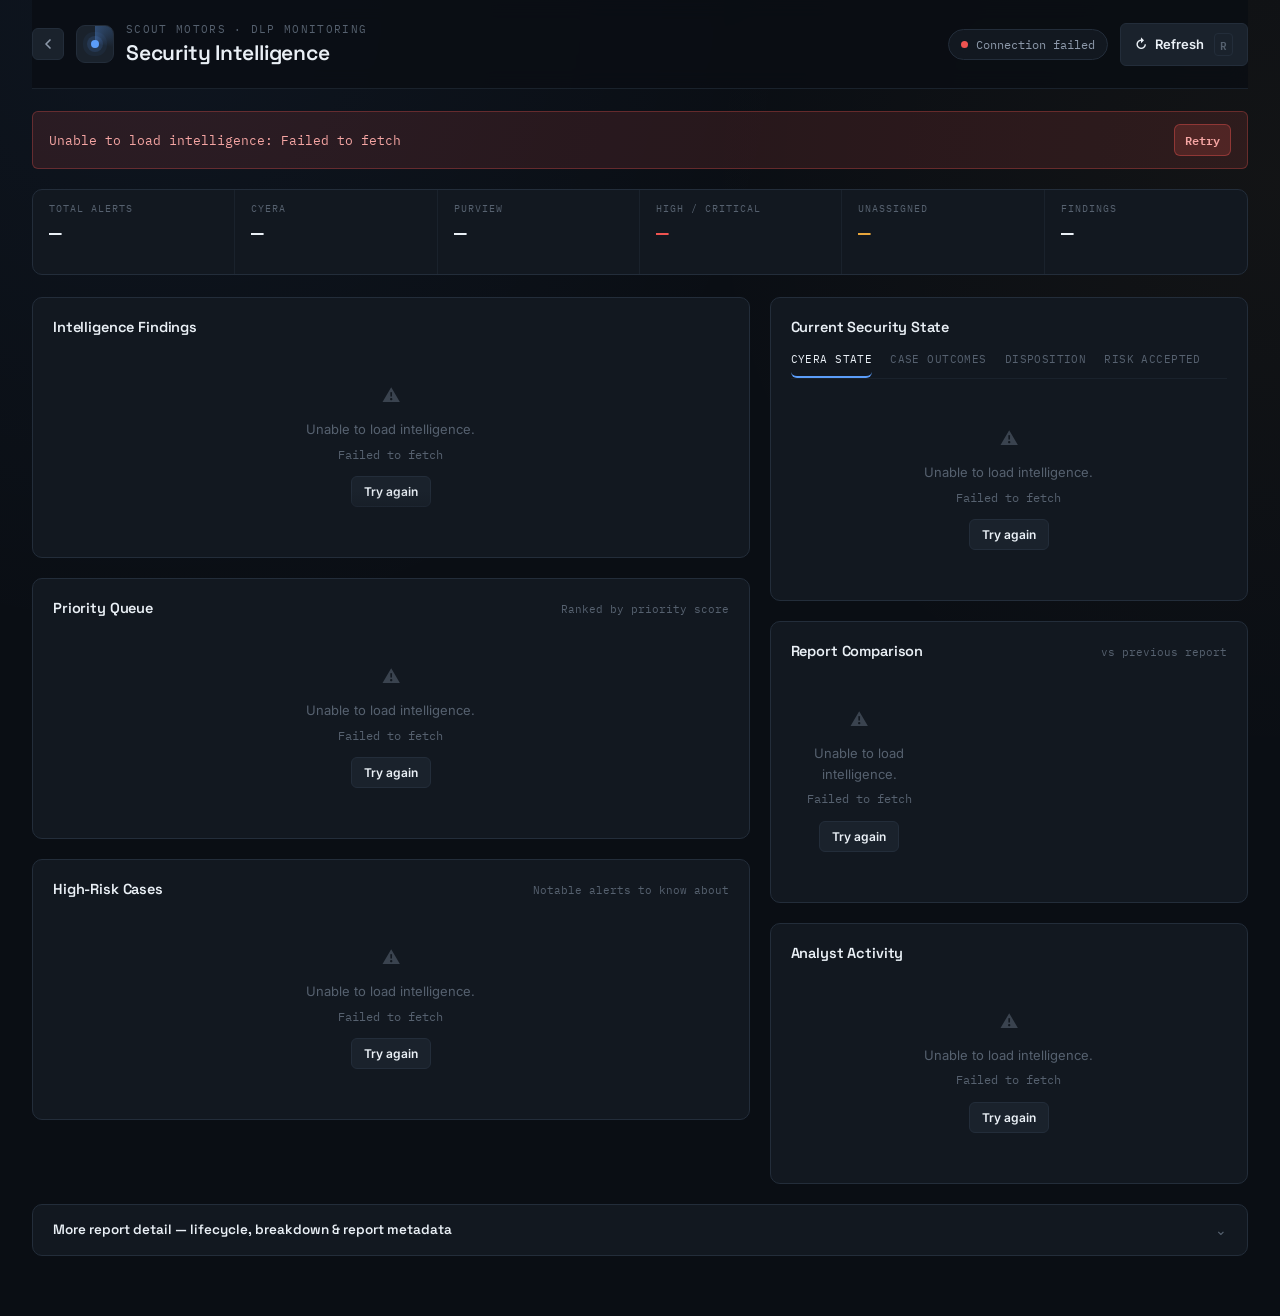
<file: intelligence.html>
<!DOCTYPE html>
<html lang="en">

<head>
    <meta charset="UTF-8">
    <meta name="viewport" content="width=device-width, initial-scale=1.0">
    <title>Security Intelligence</title>

    <link rel="preconnect" href="https://fonts.googleapis.com">
    <link rel="preconnect" href="https://fonts.gstatic.com" crossorigin>
    <link
        href="https://fonts.googleapis.com/css2?family=Space+Grotesk:wght@500;600;700&family=Inter:wght@400;500;600;700&family=IBM+Plex+Mono:wght@400;500;600&display=swap"
        rel="stylesheet">

    <style>
        /* ============================================
       TOKENS
    ============================================ */

        :root {
            --bg: #0a0e14;
            --bg-panel: #121820;
            --bg-raised: #1a222c;
            --bg-raised-hover: #212b37;
            --border: #232d3a;
            --border-soft: #1a222c;
            --border-strong: #2e3a49;

            --text-primary: #eaf0f6;
            --text-secondary: #8d99aa;
            --text-tertiary: #56616f;

            --amber: #e8a63c;
            --amber-dim: rgba(232, 166, 60, .13);
            --red: #ef5350;
            --red-dim: rgba(239, 83, 80, .13);
            --green: #3fb968;
            --green-dim: rgba(63, 185, 104, .13);
            --blue: #5b9df9;
            --blue-dim: rgba(91, 157, 249, .13);
            --grey: #8d99aa;
            --grey-dim: rgba(141, 153, 170, .13);

            --font-display: "Space Grotesk", sans-serif;
            --font-body: "Inter", sans-serif;
            --font-mono: "IBM Plex Mono", monospace;

            --radius: 10px;
            --radius-sm: 6px;

            --ease: cubic-bezier(.4, 0, .2, 1);
        }

        * {
            box-sizing: border-box;
            margin: 0;
            padding: 0;
        }

        html {
            scroll-behavior: smooth;
        }

        body {
            font-family: var(--font-body);
            background: var(--bg);
            background-image:
                radial-gradient(circle at 12% 0%, rgba(91, 157, 249, .05), transparent 45%),
                radial-gradient(circle at 100% 20%, rgba(232, 166, 60, .04), transparent 40%);
            background-attachment: fixed;
            color: var(--text-primary);
            -webkit-font-smoothing: antialiased;
        }

        ::selection {
            background: var(--blue-dim);
            color: var(--text-primary);
        }

        button:focus-visible,
        [tabindex]:focus-visible,
        a:focus-visible {
            outline: 2px solid var(--blue);
            outline-offset: 2px;
            border-radius: 3px;
        }

        /* thin, quiet scrollbars that fit the panel language */
        ::-webkit-scrollbar {
            width: 8px;
            height: 8px;
        }

        ::-webkit-scrollbar-track {
            background: transparent;
        }

        ::-webkit-scrollbar-thumb {
            background: var(--border-strong);
            border-radius: 999px;
        }

        ::-webkit-scrollbar-thumb:hover {
            background: #3a4a5c;
        }

        .page {
            max-width: 1440px;
            margin: 0 auto;
            padding: 0 32px 60px;
        }

        /* ============================================
       TOPBAR (sticky, glassy — the surface you always see)
    ============================================ */

        .topbar {
            position: sticky;
            top: 0;
            z-index: 40;
            display: flex;
            justify-content: space-between;
            align-items: center;
            gap: 20px;
            padding: 22px 0;
            margin-bottom: 22px;
            background: rgba(10, 14, 20, .82);
            backdrop-filter: blur(10px);
            -webkit-backdrop-filter: blur(10px);
            border-bottom: 1px solid var(--border-soft);
        }

        .brand {
            display: flex;
            align-items: center;
            gap: 14px;
        }

        .brand-mark {
            position: relative;
            width: 38px;
            height: 38px;
            border-radius: 9px;
            background: var(--bg-raised);
            border: 1px solid var(--border);
            display: flex;
            align-items: center;
            justify-content: center;
            flex-shrink: 0;
            overflow: hidden;
        }

        /* quiet radar sweep — reinforces "monitoring", not decoration */
        .brand-mark::after {
            content: "";
            position: absolute;
            inset: 0;
            background: conic-gradient(from 0deg, rgba(91, 157, 249, .35), transparent 28%);
            animation: sweep 4s linear infinite;
        }

        .brand-mark::before {
            content: "";
            width: 8px;
            height: 8px;
            border-radius: 50%;
            background: var(--blue);
            box-shadow: 0 0 0 4px var(--blue-dim), 0 0 0 8px rgba(91, 157, 249, .06);
            z-index: 1;
        }

        @keyframes sweep {
            to {
                transform: rotate(360deg);
            }
        }

        .brand-text .eyebrow {
            font-family: var(--font-mono);
            font-size: 11px;
            letter-spacing: .12em;
            color: var(--text-tertiary);
            text-transform: uppercase;
            margin-bottom: 3px;
        }

        .brand-text h1 {
            font-family: var(--font-display);
            font-size: 21px;
            font-weight: 600;
            letter-spacing: -.01em;
        }

        .topbar-actions {
            display: flex;
            align-items: center;
            gap: 12px;
        }

        .live-pill {
            display: flex;
            align-items: center;
            gap: 8px;
            font-family: var(--font-mono);
            font-size: 12px;
            color: var(--text-secondary);
            padding: 7px 12px;
            border: 1px solid var(--border);
            border-radius: 999px;
            background: var(--bg-panel);
            transition: border-color .2s var(--ease);
        }

        .live-dot {
            width: 7px;
            height: 7px;
            border-radius: 50%;
            background: var(--green);
            animation: pulse-dot 2s ease-in-out infinite;
        }

        .live-dot.is-loading {
            background: var(--blue);
        }

        .live-dot.is-error {
            background: var(--red);
            animation: none;
        }

        @keyframes pulse-dot {

            0%,
            100% {
                opacity: 1;
                box-shadow: 0 0 0 0 rgba(63, 185, 104, .45);
            }

            50% {
                opacity: .6;
                box-shadow: 0 0 0 5px rgba(63, 185, 104, 0);
            }
        }

        button {
            font-family: var(--font-body);
            border: none;
            cursor: pointer;
            border-radius: var(--radius-sm);
        }

        .btn-refresh {
            display: flex;
            align-items: center;
            gap: 8px;
            background: var(--bg-raised);
            border: 1px solid var(--border);
            color: var(--text-primary);
            padding: 9px 14px;
            font-size: 13px;
            font-weight: 600;
            transition: background .15s var(--ease), border-color .15s var(--ease), transform .15s var(--ease);
        }

        .btn-refresh:hover {
            background: var(--bg-raised-hover);
            border-color: var(--border-strong);
        }

        .btn-refresh:active {
            transform: scale(.97);
        }

        .btn-refresh .icon {
            display: inline-block;
            transition: transform .5s ease;
            line-height: 1;
        }

        .btn-refresh.is-loading .icon {
            animation: spin .8s linear infinite;
        }

        @keyframes spin {
            to {
                transform: rotate(360deg);
            }
        }

        .kbd-hint {
            font-family: var(--font-mono);
            font-size: 10.5px;
            color: var(--text-tertiary);
            border: 1px solid var(--border);
            border-radius: 4px;
            padding: 1px 5px;
            margin-left: 2px;
        }

        /* ============================================
       STATUS / ERROR BANNER
    ============================================ */

        .status-banner {
            display: none;
            justify-content: space-between;
            align-items: center;
            gap: 14px;
            margin-bottom: 20px;
            padding: 12px 16px;
            border-radius: var(--radius-sm);
            font-size: 13px;
            font-family: var(--font-mono);
            animation: fade-in-down .25s var(--ease);
        }

        .status-banner.loading {
            display: flex;
            background: var(--blue-dim);
            color: #a9c9fb;
            border: 1px solid rgba(91, 157, 249, .25);
        }

        .status-banner.error {
            display: flex;
            background: var(--red-dim);
            color: #f5a5a3;
            border: 1px solid rgba(239, 83, 80, .3);
        }

        .status-banner-text {
            display: flex;
            align-items: center;
            gap: 10px;
        }

        .status-retry {
            background: rgba(239, 83, 80, .18);
            border: 1px solid rgba(239, 83, 80, .4);
            color: #f5a5a3;
            font-family: var(--font-mono);
            font-size: 12px;
            font-weight: 600;
            padding: 5px 10px;
            white-space: nowrap;
            transition: background .15s var(--ease);
        }

        .status-retry:hover {
            background: rgba(239, 83, 80, .3);
        }

        @keyframes fade-in-down {
            from {
                opacity: 0;
                transform: translateY(-6px);
            }

            to {
                opacity: 1;
                transform: translateY(0);
            }
        }

        /* ============================================
       READOUT STRIP
    ============================================ */

        .readout-strip {
            display: grid;
            grid-template-columns: repeat(6, 1fr);
            background: var(--bg-panel);
            border: 1px solid var(--border);
            border-radius: var(--radius);
            margin-bottom: 22px;
            overflow: hidden;
        }

        .readout-cell {
            position: relative;
            padding: 12px 16px;
            border-right: 1px solid var(--border-soft);
            transition: background .15s var(--ease);
        }

        .readout-cell:hover {
            background: rgba(255, 255, 255, .015);
        }

        .readout-cell:last-child {
            border-right: none;
        }

        .readout-label {
            font-family: var(--font-mono);
            font-size: 10px;
            letter-spacing: .1em;
            text-transform: uppercase;
            color: var(--text-tertiary);
            margin-bottom: 6px;
        }

        .readout-value {
            font-family: var(--font-mono);
            font-size: 21px;
            font-weight: 600;
            line-height: 1;
            color: var(--text-primary);
            font-variant-numeric: tabular-nums;
            transition: color .2s var(--ease);
        }

        .readout-value.accent-red {
            color: var(--red);
        }

        .readout-value.accent-amber {
            color: var(--amber);
        }

        .readout-value.is-alert {
            animation: value-alert 2.4s ease-in-out infinite;
        }

        @keyframes value-alert {

            0%,
            100% {
                text-shadow: 0 0 0 rgba(239, 83, 80, 0);
            }

            50% {
                text-shadow: 0 0 14px rgba(239, 83, 80, .45);
            }
        }

        .readout-delta {
            margin-top: 6px;
            font-family: var(--font-mono);
            font-size: 11px;
            display: flex;
            align-items: center;
            gap: 4px;
            min-height: 14px;
        }

        .readout-delta.up {
            color: var(--red);
        }

        .readout-delta.down {
            color: var(--green);
        }

        .readout-delta.flat {
            color: var(--text-tertiary);
        }

        /* ============================================
       MAIN GRID
    ============================================ */

        .main-grid {
            display: grid;
            grid-template-columns: minmax(0, 1.5fr) minmax(320px, 1fr);
            gap: 20px;
            align-items: start;
        }

        .col {
            display: flex;
            flex-direction: column;
            gap: 20px;
        }

        .panel {
            background: var(--bg-panel);
            border: 1px solid var(--border);
            border-radius: var(--radius);
            padding: 20px;
            transition: border-color .2s var(--ease);
        }

        .panel-head {
            display: flex;
            justify-content: space-between;
            align-items: baseline;
            margin-bottom: 16px;
        }

        .panel-title {
            font-family: var(--font-display);
            font-size: 14.5px;
            font-weight: 600;
            letter-spacing: -.01em;
        }

        .panel-meta {
            font-family: var(--font-mono);
            font-size: 11px;
            color: var(--text-tertiary);
        }

        /* ============================================
       ROW ENTRANCE ANIMATION
    ============================================ */

        .row-anim {
            animation: rise-in .35s var(--ease) both;
        }

        @keyframes rise-in {
            from {
                opacity: 0;
                transform: translateY(6px);
            }

            to {
                opacity: 1;
                transform: translateY(0);
            }
        }

        @media (prefers-reduced-motion: reduce) {
            .row-anim {
                animation: none;
            }
        }

        /* ============================================
       FINDINGS
    ============================================ */

        .finding-row {
            display: grid;
            grid-template-columns: 3px 1fr;
            gap: 14px;
            padding: 13px 0;
            border-bottom: 1px solid var(--border-soft);
        }

        .finding-row:last-child {
            border-bottom: none;
            padding-bottom: 0;
        }

        .finding-row:first-child {
            padding-top: 0;
        }

        .finding-bar {
            border-radius: 3px;
        }

        .finding-bar.priority-high {
            background: var(--red);
        }

        .finding-bar.priority-medium {
            background: var(--amber);
        }

        .finding-bar.priority-low {
            background: var(--green);
        }

        .finding-top {
            display: flex;
            justify-content: space-between;
            align-items: center;
            gap: 10px;
            margin-bottom: 5px;
        }

        .finding-type {
            font-family: var(--font-mono);
            font-size: 11px;
            letter-spacing: .06em;
            text-transform: uppercase;
            color: var(--text-secondary);
        }

        .badge {
            font-family: var(--font-mono);
            font-size: 10.5px;
            letter-spacing: .04em;
            text-transform: uppercase;
            font-weight: 600;
            padding: 3px 8px;
            border-radius: 4px;
            white-space: nowrap;
        }

        .badge.priority-high {
            background: var(--red-dim);
            color: var(--red);
        }

        .badge.priority-medium {
            background: var(--amber-dim);
            color: var(--amber);
        }

        .badge.priority-low {
            background: var(--green-dim);
            color: var(--green);
        }

        .finding-message {
            font-size: 13.5px;
            line-height: 1.5;
            color: var(--text-primary);
        }

        /* ============================================
       FINDINGS PROGRESSIVE DISCLOSURE
       (default view shows a handful; rest are one click away
        — same insights[] data, just not all dumped at once)
    ============================================ */

        .findings-wrap {
            position: relative;
        }

        .findings-wrap:not(.expanded) #insights-container {
            max-height: 268px;
            overflow: hidden;
        }

        .findings-wrap:not(.expanded)::after {
            content: "";
            position: absolute;
            left: 0;
            right: 0;
            bottom: 0;
            height: 46px;
            background: linear-gradient(to bottom, transparent, var(--bg-panel));
            pointer-events: none;
        }

        .findings-toggle {
            display: none;
            width: 100%;
            margin-top: 12px;
            background: var(--bg-raised);
            border: 1px solid var(--border);
            color: var(--text-secondary);
            font-family: var(--font-mono);
            font-size: 11.5px;
            letter-spacing: .04em;
            padding: 8px;
            transition: border-color .15s var(--ease), color .15s var(--ease);
        }

        .findings-toggle:hover {
            color: var(--text-primary);
            border-color: var(--border-strong);
        }

        /* ============================================
       PRIORITY QUEUE (signature element)
    ============================================ */

        .queue-row {
            display: grid;
            grid-template-columns: 26px 1fr 108px;
            gap: 14px;
            align-items: center;
            padding: 12px 10px;
            border-radius: var(--radius-sm);
            border: 1px solid transparent;
            transition: background .12s var(--ease), border-color .12s var(--ease);
        }

        .queue-row+.queue-row {
            margin-top: 2px;
        }

        .queue-row:hover {
            background: var(--bg-raised);
            border-color: var(--border);
        }

        .queue-rank {
            font-family: var(--font-mono);
            font-size: 12px;
            color: var(--text-tertiary);
            text-align: right;
        }

        .queue-main {
            min-width: 0;
        }

        .queue-name-row {
            display: flex;
            align-items: center;
            gap: 8px;
            margin-bottom: 5px;
        }

        .sev-dot {
            width: 7px;
            height: 7px;
            border-radius: 50%;
            flex-shrink: 0;
        }

        .sev-dot.sev-critical,
        .sev-dot.sev-high {
            background: var(--red);
            box-shadow: 0 0 0 3px var(--red-dim);
        }

        .sev-dot.sev-medium {
            background: var(--amber);
            box-shadow: 0 0 0 3px var(--amber-dim);
        }

        .sev-dot.sev-low {
            background: var(--green);
            box-shadow: 0 0 0 3px var(--green-dim);
        }

        .sev-dot.sev-unknown {
            background: var(--text-tertiary);
        }

        .queue-name {
            font-size: 13.5px;
            font-weight: 500;
            color: var(--text-primary);
            white-space: nowrap;
            overflow: hidden;
            text-overflow: ellipsis;
        }

        .queue-chips {
            display: flex;
            flex-wrap: wrap;
            gap: 6px;
        }

        .chip {
            font-family: var(--font-mono);
            font-size: 10.5px;
            color: var(--text-secondary);
            background: var(--bg-raised);
            border: 1px solid var(--border);
            padding: 2px 7px;
            border-radius: 4px;
            white-space: nowrap;
            transition: border-color .15s var(--ease), color .15s var(--ease);
        }

        .chip:hover {
            border-color: var(--border-strong);
            color: var(--text-primary);
        }

        .chip.chip-status {
            color: var(--text-primary);
            border-color: var(--border-strong);
        }

        .queue-score {
            display: flex;
            flex-direction: column;
            align-items: flex-end;
            gap: 5px;
        }

        .queue-score-value {
            font-family: var(--font-mono);
            font-size: 12px;
            font-weight: 600;
            font-variant-numeric: tabular-nums;
        }

        .score-gauge {
            width: 84px;
            height: 4px;
            border-radius: 3px;
            background: var(--border);
            overflow: hidden;
        }

        .score-gauge-fill {
            height: 100%;
            border-radius: 3px;
            width: 0;
            transition: width .6s var(--ease);
        }

        .score-gauge-fill.priority-high {
            background: var(--red);
        }

        .score-gauge-fill.priority-medium {
            background: var(--amber);
        }

        .score-gauge-fill.priority-low {
            background: var(--green);
        }

        /* ============================================
       COMPARISON
    ============================================ */

        .compare-grid {
            display: grid;
            grid-template-columns: repeat(3, 1fr);
            gap: 12px;
        }

        .compare-card {
            background: var(--bg-raised);
            border: 1px solid var(--border);
            border-radius: var(--radius-sm);
            padding: 14px;
            transition: border-color .15s var(--ease), transform .15s var(--ease);
        }

        .compare-card:hover {
            border-color: var(--border-strong);
            transform: translateY(-1px);
        }

        .compare-label {
            font-family: var(--font-mono);
            font-size: 10.5px;
            letter-spacing: .06em;
            text-transform: uppercase;
            color: var(--text-tertiary);
            margin-bottom: 10px;
        }

        .compare-values {
            display: flex;
            align-items: baseline;
            gap: 7px;
            margin-bottom: 8px;
        }

        .compare-current {
            font-family: var(--font-mono);
            font-size: 22px;
            font-weight: 600;
            font-variant-numeric: tabular-nums;
        }

        .compare-previous {
            font-family: var(--font-mono);
            font-size: 12px;
            color: var(--text-tertiary);
        }

        .compare-delta {
            font-family: var(--font-mono);
            font-size: 12px;
            display: flex;
            align-items: center;
            gap: 4px;
        }

        .compare-delta.up {
            color: var(--red);
        }

        .compare-delta.down {
            color: var(--green);
        }

        .compare-delta.flat {
            color: var(--text-tertiary);
        }

        /* ============================================
       LIFECYCLE
    ============================================ */

        .lifecycle-bar {
            display: flex;
            height: 10px;
            width: 100%;
            border-radius: 999px;
            overflow: hidden;
            background: var(--border);
            margin-bottom: 14px;
        }

        .lifecycle-new {
            height: 100%;
            background: var(--blue);
            width: 0;
            transition: width .6s var(--ease);
        }

        .lifecycle-carried {
            height: 100%;
            background: var(--text-tertiary);
            width: 0;
            transition: width .6s var(--ease) .1s;
        }

        .lifecycle-legend {
            display: flex;
            flex-direction: column;
            gap: 8px;
            font-size: 12.5px;
        }

        .lifecycle-legend-row {
            display: flex;
            align-items: center;
            justify-content: space-between;
        }

        .lifecycle-legend-key {
            display: flex;
            align-items: center;
            gap: 8px;
            color: var(--text-secondary);
        }

        .legend-swatch {
            width: 8px;
            height: 8px;
            border-radius: 2px;
        }

        .legend-swatch.new {
            background: var(--blue);
        }

        .legend-swatch.carried {
            background: var(--text-tertiary);
        }

        .lifecycle-legend-value {
            font-family: var(--font-mono);
            color: var(--text-primary);
            font-variant-numeric: tabular-nums;
        }

        /* ============================================
   SECURITY INTELLIGENCE EXTENSIONS
============================================ */

        .intel-summary-grid {
            display: grid;
            grid-template-columns: repeat(2, 1fr);
            gap: 8px;
            margin-bottom: 18px;
        }

        .intel-stat {
            background: var(--bg-raised);
            border: 1px solid var(--border);
            border-radius: var(--radius-sm);
            padding: 11px 12px;
        }

        .intel-stat span {
            display: block;
            font-family: var(--font-mono);
            font-size: 9.5px;
            letter-spacing: .06em;
            text-transform: uppercase;
            color: var(--text-tertiary);
            margin-bottom: 6px;
        }

        .intel-stat strong {
            display: block;
            font-family: var(--font-mono);
            font-size: 20px;
            font-weight: 600;
            font-variant-numeric: tabular-nums;
        }

        .intel-stat small {
            display: block;
            margin-top: 5px;
            font-family: var(--font-mono);
            font-size: 10.5px;
            color: var(--text-secondary);
        }

        .intel-stat .accent-amber {
            color: var(--amber);
        }

        .intel-stat .accent-blue {
            color: var(--blue);
        }

        .intel-subsection {
            margin-top: 18px;
            padding-top: 18px;
            border-top: 1px solid var(--border-soft);
        }

        .intel-subsection:first-child {
            margin-top: 0;
            padding-top: 0;
            border-top: none;
        }

        .intel-subsection-title {
            font-family: var(--font-mono);
            font-size: 10.5px;
            letter-spacing: .08em;
            text-transform: uppercase;
            color: var(--text-tertiary);
            margin-bottom: 12px;
        }

        .intel-bars {
            display: flex;
            flex-direction: column;
            gap: 8px;
        }

        .intel-bar-row {
            display: grid;
            grid-template-columns: 82px 1fr 34px;
            align-items: center;
            gap: 9px;
        }

        .intel-bar-label {
            font-size: 12px;
            color: var(--text-secondary);
            white-space: nowrap;
            overflow: hidden;
            text-overflow: ellipsis;
        }

        .intel-bar-track {
            height: 6px;
            border-radius: 3px;
            background: var(--bg-raised);
            overflow: hidden;
        }

        .intel-bar-fill {
            height: 100%;
            width: 0;
            border-radius: 3px;
            transition: width .6s var(--ease);
        }

        .intel-bar-fill.tone-red {
            background: var(--red);
        }

        .intel-bar-fill.tone-amber {
            background: var(--amber);
        }

        .intel-bar-fill.tone-green {
            background: var(--green);
        }

        .intel-bar-fill.tone-blue {
            background: var(--blue);
        }

        .intel-bar-value {
            font-family: var(--font-mono);
            font-size: 11.5px;
            color: var(--text-primary);
            text-align: right;
            font-variant-numeric: tabular-nums;
        }

        .case-severity-table {
            border: 1px solid var(--border);
            border-radius: var(--radius-sm);
            overflow: hidden;
        }

        .case-severity-header,
        .case-severity-row {
            display: grid;
            grid-template-columns: 1fr 70px 90px;
            align-items: center;
            gap: 10px;
            padding: 9px 10px;
        }

        .case-severity-header {
            background: var(--bg-raised);
            border-bottom: 1px solid var(--border);
            font-family: var(--font-mono);
            font-size: 9.5px;
            color: var(--text-tertiary);
            text-transform: uppercase;
            letter-spacing: .05em;
        }

        .case-severity-row {
            border-bottom: 1px solid var(--border-soft);
        }

        .case-severity-row:last-child {
            border-bottom: none;
        }

        .case-severity-name {
            display: flex;
            align-items: center;
            gap: 8px;
            font-size: 12px;
            color: var(--text-secondary);
        }

        .case-severity-value {
            font-family: var(--font-mono);
            font-size: 11.5px;
            text-align: right;
            color: var(--text-primary);
            font-variant-numeric: tabular-nums;
        }

        .intel-footnote {
            display: flex;
            justify-content: space-between;
            align-items: center;
            margin-top: 14px;
            padding-top: 12px;
            border-top: 1px solid var(--border-soft);
            font-size: 12px;
            color: var(--text-secondary);
        }

        .intel-footnote strong {
            font-family: var(--font-mono);
            color: var(--text-primary);
        }

        .risk-hero {
            display: grid;
            grid-template-columns: 1.4fr 1fr;
            gap: 8px;
        }

        .risk-total,
        .risk-high {
            background: var(--bg-raised);
            border: 1px solid var(--border);
            border-radius: var(--radius-sm);
            padding: 14px;
        }

        .risk-total span,
        .risk-high span {
            display: block;
            font-family: var(--font-mono);
            font-size: 9.5px;
            letter-spacing: .06em;
            text-transform: uppercase;
            color: var(--text-tertiary);
            margin-bottom: 7px;
        }

        .risk-total strong {
            font-family: var(--font-mono);
            font-size: 28px;
            font-weight: 600;
            font-variant-numeric: tabular-nums;
        }

        .risk-high strong {
            font-family: var(--font-mono);
            font-size: 22px;
            font-weight: 600;
            color: var(--red);
            font-variant-numeric: tabular-nums;
        }

        .risk-high small {
            display: block;
            margin-top: 4px;
            font-family: var(--font-mono);
            font-size: 10.5px;
            color: var(--text-secondary);
        }

        .aging-metrics {
            display: grid;
            grid-template-columns: repeat(2, 1fr);
            gap: 7px;
        }

        .aging-metrics>div {
            padding: 9px 10px;
            background: var(--bg-raised);
            border: 1px solid var(--border);
            border-radius: var(--radius-sm);
        }

        .aging-metrics span {
            display: block;
            font-size: 10px;
            color: var(--text-tertiary);
            margin-bottom: 4px;
        }

        .aging-metrics strong {
            font-family: var(--font-mono);
            font-size: 14px;
            font-weight: 600;
            font-variant-numeric: tabular-nums;
        }

        .aging-buckets {
            display: grid;
            grid-template-columns: repeat(4, 1fr);
            gap: 5px;
            margin-top: 8px;
        }

        .aging-bucket {
            padding: 7px 5px;
            text-align: center;
            background: var(--bg-raised);
            border: 1px solid var(--border);
            border-radius: 4px;
        }

        .aging-bucket span {
            display: block;
            font-family: var(--font-mono);
            font-size: 8.5px;
            color: var(--text-tertiary);
        }

        .aging-bucket strong {
            display: block;
            margin-top: 3px;
            font-family: var(--font-mono);
            font-size: 11px;
        }

        .risk-list {
            display: flex;
            flex-direction: column;
        }

        .risk-list-row {
            display: flex;
            align-items: center;
            justify-content: space-between;
            gap: 10px;
            padding: 9px 0;
            border-bottom: 1px solid var(--border-soft);
        }

        .risk-list-row:last-child {
            border-bottom: none;
            padding-bottom: 0;
        }

        .risk-list-main {
            min-width: 0;
        }

        .risk-list-name {
            display: block;
            font-size: 11.5px;
            line-height: 1.4;
            color: var(--text-secondary);
            white-space: nowrap;
            overflow: hidden;
            text-overflow: ellipsis;
        }

        .risk-list-count {
            flex-shrink: 0;
            display: flex;
            align-items: baseline;
            gap: 6px;
        }

        .risk-list-count strong {
            font-family: var(--font-mono);
            font-size: 12px;
            color: var(--text-primary);
        }

        .risk-list-count span {
            font-family: var(--font-mono);
            font-size: 9.5px;
            color: var(--text-tertiary);
        }

        .intel-empty-inline {
            padding: 10px 0;
            font-size: 12px;
            color: var(--text-tertiary);
        }

        @media (max-width: 620px) {

            .intel-summary-grid {
                grid-template-columns: 1fr 1fr;
            }

            .risk-hero {
                grid-template-columns: 1fr;
            }

            .case-severity-header,
            .case-severity-row {
                grid-template-columns: 1fr 55px 75px;
            }

            .aging-buckets {
                grid-template-columns: repeat(2, 1fr);
            }

        }

        /* ============================================
       CURRENT-STATE TABS
       (merges Cyera Operational Intelligence, Case Outcomes,
        Case Disposition, Risk Acceptance into one panel —
        same containers/render functions, one visible at a time)
    ============================================ */

        .state-tabs {
            display: flex;
            gap: 2px;
            margin-bottom: 16px;
            border-bottom: 1px solid var(--border-soft);
            overflow-x: auto;
        }

        .state-tab {
            font-family: var(--font-mono);
            font-size: 10.5px;
            letter-spacing: .04em;
            text-transform: uppercase;
            color: var(--text-tertiary);
            background: transparent;
            border: none;
            padding: 0 0 10px;
            margin-right: 16px;
            white-space: nowrap;
            border-bottom: 2px solid transparent;
            transition: color .15s var(--ease), border-color .15s var(--ease);
        }

        .state-tab:hover {
            color: var(--text-secondary);
        }

        .state-tab.active {
            color: var(--text-primary);
            border-bottom-color: var(--blue);
        }

        .state-tab-panel {
            display: none;
        }

        .state-tab-panel.active {
            display: block;
            animation: rise-in .25s var(--ease);
        }

        /* ============================================
       BREAKDOWN BARS
    ============================================ */

        .breakdown-group+.breakdown-group {
            margin-top: 18px;
            padding-top: 18px;
            border-top: 1px solid var(--border-soft);
        }

        .breakdown-group-title {
            font-family: var(--font-mono);
            font-size: 10.5px;
            letter-spacing: .08em;
            text-transform: uppercase;
            color: var(--text-tertiary);
            margin-bottom: 12px;
        }

        .bar-row {
            display: grid;
            grid-template-columns: 88px 1fr 34px;
            align-items: center;
            gap: 10px;
            margin-bottom: 8px;
        }

        .bar-row:last-child {
            margin-bottom: 0;
        }

        .bar-label {
            font-size: 12.5px;
            color: var(--text-secondary);
            white-space: nowrap;
            overflow: hidden;
            text-overflow: ellipsis;
            text-transform: capitalize;
        }

        .bar-track {
            height: 6px;
            border-radius: 3px;
            background: var(--bg-raised);
            overflow: hidden;
        }

        .bar-fill {
            height: 100%;
            border-radius: 3px;
            background: var(--blue);
            width: 0;
            transition: width .6s var(--ease);
        }

        .bar-fill.tone-red {
            background: var(--red);
        }

        .bar-fill.tone-amber {
            background: var(--amber);
        }

        .bar-fill.tone-green {
            background: var(--green);
        }

        .bar-fill.tone-grey {
            background: var(--text-tertiary);
        }

        .bar-value {
            font-family: var(--font-mono);
            font-size: 12px;
            color: var(--text-primary);
            text-align: right;
            font-variant-numeric: tabular-nums;
        }

        /* ============================================
       REPORT / STATUS
    ============================================ */

        .report-grid {
            display: grid;
            grid-template-columns: repeat(2, 1fr);
            gap: 10px;
        }

        .report-item {
            background: var(--bg-raised);
            border: 1px solid var(--border);
            border-radius: var(--radius-sm);
            padding: 11px 12px;
            transition: border-color .15s var(--ease);
        }

        .report-item:hover {
            border-color: var(--border-strong);
        }

        .report-item span {
            display: block;
            font-family: var(--font-mono);
            font-size: 10px;
            letter-spacing: .06em;
            text-transform: uppercase;
            color: var(--text-tertiary);
            margin-bottom: 5px;
        }

        .report-item strong {
            font-size: 13px;
            font-weight: 600;
            font-family: var(--font-mono);
        }

        .status-footer {
            display: flex;
            align-items: center;
            gap: 12px;
        }

        .status-footer-dot {
            width: 9px;
            height: 9px;
            border-radius: 50%;
            background: var(--green);
            flex-shrink: 0;
            box-shadow: 0 0 0 4px var(--green-dim);
        }

        .status-footer-text strong {
            display: block;
            font-size: 13px;
            margin-bottom: 3px;
        }

        .status-footer-text span {
            font-family: var(--font-mono);
            font-size: 12px;
            color: var(--text-secondary);
        }

        /* ============================================
       SECONDARY DETAILS PANEL (native <details>)
       Lifecycle + Alert Breakdown + Report metadata —
       collapsed by default, one click to expand.
    ============================================ */

        .details-panel {
            margin-top: 20px;
            padding: 0;
            overflow: hidden;
        }

        .details-panel>summary {
            list-style: none;
            cursor: pointer;
            padding: 16px 20px;
            display: flex;
            justify-content: space-between;
            align-items: center;
            font-family: var(--font-display);
            font-size: 13.5px;
            font-weight: 600;
        }

        .details-panel>summary::-webkit-details-marker {
            display: none;
        }

        .details-panel>summary::after {
            content: "\2304";
            font-family: var(--font-mono);
            color: var(--text-tertiary);
            font-weight: 400;
            font-size: 14px;
            transition: transform .2s var(--ease);
        }

        .details-panel[open]>summary::after {
            transform: rotate(180deg);
        }

        .details-panel-body {
            padding: 4px 20px 20px;
            display: grid;
            grid-template-columns: repeat(auto-fit, minmax(240px, 1fr));
            gap: 20px;
            border-top: 1px solid var(--border-soft);
            padding-top: 18px;
        }

        .details-sub-title {
            font-family: var(--font-mono);
            font-size: 10.5px;
            letter-spacing: .08em;
            text-transform: uppercase;
            color: var(--text-tertiary);
            margin-bottom: 12px;
        }

        /* ============================================
       EMPTY / ERROR STATES
    ============================================ */

        .empty-state {
            padding: 30px 10px;
            text-align: center;
            color: var(--text-tertiary);
            font-size: 13px;
            line-height: 1.6;
        }

        .empty-state .empty-icon {
            font-size: 18px;
            margin-bottom: 8px;
            opacity: .6;
        }

        .empty-state small {
            display: block;
            margin-top: 6px;
            font-family: var(--font-mono);
            font-size: 11.5px;
            color: var(--text-tertiary);
        }

        /* ============================================
       SKELETON LOADERS
    ============================================ */

        .skel {
            border-radius: var(--radius-sm);
            background: linear-gradient(100deg, var(--bg-raised) 30%, var(--bg-raised-hover) 50%, var(--bg-raised) 70%);
            background-size: 200% 100%;
            animation: shimmer 1.6s ease-in-out infinite;
        }

        @keyframes shimmer {
            0% {
                background-position: 140% 0;
            }

            100% {
                background-position: -40% 0;
            }
        }

        .skel-line {
            height: 12px;
            margin-bottom: 8px;
        }

        .skel-row {
            height: 44px;
            margin-bottom: 10px;
        }

        .skel-row:last-child {
            margin-bottom: 0;
        }

        @media (prefers-reduced-motion: reduce) {
            .skel {
                animation: none;
                background: var(--bg-raised);
            }
        }

        /* ============================================
       RESPONSIVE
    ============================================ */

        @media (max-width: 1100px) {
            .readout-strip {
                grid-template-columns: repeat(3, 1fr);
            }

            .readout-cell:nth-child(3) {
                border-right: none;
            }

            .readout-cell:nth-child(n+4) {
                border-top: 1px solid var(--border-soft);
            }

            .main-grid {
                grid-template-columns: 1fr;
            }
        }

        @media (max-width: 620px) {
            .page {
                padding: 0 18px 40px;
            }

            .topbar {
                flex-direction: column;
                align-items: flex-start;
                gap: 14px;
                padding: 16px 0;
            }

            .topbar-actions {
                width: 100%;
                justify-content: space-between;
            }

            .readout-strip {
                grid-template-columns: repeat(2, 1fr);
            }

            .readout-cell:nth-child(2n) {
                border-right: none;
            }

            .readout-cell:nth-child(n+3) {
                border-top: 1px solid var(--border-soft);
            }

            .compare-grid {
                grid-template-columns: 1fr;
            }

            .report-grid {
                grid-template-columns: 1fr;
            }

            .queue-row {
                grid-template-columns: 20px 1fr;
            }

            .queue-score {
                grid-column: 2;
                flex-direction: row;
                align-items: center;
                margin-top: 4px;
            }

            .kbd-hint {
                display: none;
            }
        }

        @media (prefers-reduced-motion: reduce) {

            .live-dot,
            .btn-refresh .icon,
            .brand-mark::after,
            .readout-value.is-alert {
                animation: none !important;
            }
        }

        .brand {
            display: flex;
            align-items: center;
            gap: 12px;
        }

        .back-button {
            display: flex;
            align-items: center;
            justify-content: center;
            width: 32px;
            height: 32px;
            flex-shrink: 0;
            border: 1px solid var(--border);
            border-radius: var(--radius-sm);
            background: var(--bg-raised);
            color: var(--text-secondary);
            transition: background 160ms ease, border-color 160ms ease,
                color 160ms ease, transform 160ms ease;
        }

        .back-button:hover {
            background: var(--blue-dim);
            border-color: var(--blue);
            color: var(--blue);
        }

        .back-button:active {
            transform: scale(0.94);
        }

        .back-button svg {
            transition: transform 160ms ease;
        }

        .back-button:hover svg {
            transform: translateX(-1px);
        }
    </style>
</head>


<body>


    <div class="page">

        <!-- ============================================
         TOPBAR
    ============================================ -->

        <header class="topbar">

            <div class="brand">
                <button class="back-button" onclick="window.location.href='index.html'" title="Back to dashboard">
                    <svg width="16" height="16" viewBox="0 0 24 24" fill="none" stroke="currentColor"
                        stroke-width="2.5">
                        <path d="M15 18l-6-6 6-6" stroke-linecap="round" stroke-linejoin="round" />
                    </svg>
                </button>

                <div class="brand-mark"></div>

                <div class="brand-text">
                    <div class="eyebrow">Scout Motors &middot; DLP Monitoring</div>
                    <h1>Security Intelligence</h1>
                </div>
            </div>

            <div class="topbar-actions">
                <div class="live-pill">
                    <span id="live-dot" class="live-dot"></span>
                    <span id="live-label">Connecting&hellip;</span>
                </div>

                <button class="btn-refresh" id="refresh-button" type="button" title="Refresh (R)">
                    <span class="icon">&#8635;</span>
                    <span>Refresh</span>
                    <span class="kbd-hint">R</span>
                </button>
            </div>

        </header>


        <!-- ============================================
         STATUS BANNER
    ============================================ -->

        <div id="status" class="status-banner"></div>


        <!-- ============================================
         READOUT STRIP — above the fold, compact
    ============================================ -->

        <section class="readout-strip">

            <div class="readout-cell">
                <div class="readout-label">Total Alerts</div>
                <div id="total-alerts" class="readout-value">&mdash;</div>
                <div id="total-delta" class="readout-delta"></div>
            </div>

            <div class="readout-cell">
                <div class="readout-label">Cyera</div>
                <div id="cyera-alerts" class="readout-value">&mdash;</div>
                <div id="cyera-delta" class="readout-delta"></div>
            </div>

            <div class="readout-cell">
                <div class="readout-label">Purview</div>
                <div id="purview-alerts" class="readout-value">&mdash;</div>
                <div id="purview-delta" class="readout-delta"></div>
            </div>

            <div class="readout-cell">
                <div class="readout-label">High / Critical</div>
                <div id="highrisk-alerts" class="readout-value accent-red">&mdash;</div>
            </div>

            <div class="readout-cell">
                <div class="readout-label">Unassigned</div>
                <div id="unassigned-alerts" class="readout-value accent-amber">&mdash;</div>
            </div>

            <div class="readout-cell">
                <div class="readout-label">Findings</div>
                <div id="insight-count" class="readout-value">&mdash;</div>
            </div>

        </section>


        <!-- ============================================
         MAIN GRID
         Reading order = decision order:
         1 needs attention · 3 work first · 6 high-risk cases  (left)
         2 current state · 4 what changed · 5 analyst activity (right)
    ============================================ -->

        <div class="main-grid">

            <!-- LEFT COLUMN -->
            <div class="col">

                <!-- SECTION 1 — WHAT NEEDS ATTENTION -->
                <section class="panel">
                    <div class="panel-head">
                        <div class="panel-title">Intelligence Findings</div>
                        <div class="panel-meta" id="findings-meta"></div>
                    </div>

                    <div class="findings-wrap" id="findings-wrap">
                        <div id="insights-container">
                            <div class="skel skel-line" style="width:70%;"></div>
                            <div class="skel skel-line" style="width:92%;"></div>
                            <div class="skel skel-line" style="width:55%;"></div>
                        </div>
                    </div>

                    <button class="findings-toggle" id="findings-toggle" type="button">Show all findings</button>
                </section>

                <!-- SECTION 3 — WHAT TO WORK ON FIRST -->
                <section class="panel">
                    <div class="panel-head">
                        <div class="panel-title">Priority Queue</div>
                        <div class="panel-meta">Ranked by priority score</div>
                    </div>
                    <div id="queue-container">
                        <div class="skel skel-row"></div>
                        <div class="skel skel-row"></div>
                        <div class="skel skel-row"></div>
                    </div>
                </section>

                <!-- SECTION 6 — HIGH-RISK CASES -->
                <section class="panel">
                    <div class="panel-head">
                        <div class="panel-title">High-Risk Cases</div>
                        <div class="panel-meta">Notable alerts to know about</div>
                    </div>
                    <div id="highrisk-container">
                        <div class="skel skel-row"></div>
                        <div class="skel skel-row"></div>
                        <div class="skel skel-row"></div>
                    </div>
                </section>

            </div>


            <!-- RIGHT COLUMN -->
            <div class="col">

                <!-- SECTION 2 — CURRENT SECURITY STATE
                     Merges: Cyera Operational Intelligence, Case Outcomes,
                     Case Disposition, Risk Acceptance. Same containers /
                     render functions — only one tab visible at a time. -->
                <section class="panel">

                    <div class="panel-head">
                        <div class="panel-title">Current Security State</div>
                        <div class="panel-meta" id="operational-intelligence-meta"></div>
                    </div>

                    <div class="state-tabs">
                        <button class="state-tab active" type="button" data-tab="cyera">Cyera State</button>
                        <button class="state-tab" type="button" data-tab="outcomes">Case Outcomes</button>
                        <button class="state-tab" type="button" data-tab="disposition">Disposition</button>
                        <button class="state-tab" type="button" data-tab="risk">Risk Accepted</button>
                    </div>

                    <div class="state-tab-panel active" data-tab-panel="cyera">
                        <div id="operational-intelligence-container">
                            <div class="skel skel-line" style="width:70%;"></div>
                            <div class="skel skel-row"></div>
                            <div class="skel skel-row"></div>
                        </div>
                    </div>

                    <div class="state-tab-panel" data-tab-panel="outcomes">
                        <div id="case-outcome-container">
                            <div class="skel skel-row"></div>
                            <div class="skel skel-row"></div>
                        </div>
                    </div>

                    <div class="state-tab-panel" data-tab-panel="disposition">
                        <div class="panel-meta" id="disposition-meta" style="margin-bottom:12px;"></div>
                        <div id="disposition-container">
                            <div class="skel skel-line" style="width:70%;"></div>
                            <div class="skel skel-row"></div>
                            <div class="skel skel-row"></div>
                        </div>
                    </div>

                    <div class="state-tab-panel" data-tab-panel="risk">
                        <div id="risk-acceptance-container">
                            <div class="skel skel-row"></div>
                            <div class="skel skel-row"></div>
                        </div>
                    </div>

                </section>

                <!-- SECTION 4 — WHAT CHANGED -->
                <section class="panel">
                    <div class="panel-head">
                        <div class="panel-title">Report Comparison</div>
                        <div class="panel-meta">vs previous report</div>
                    </div>
                    <div id="comparison-container" class="compare-grid">
                        <div class="skel skel-row"></div>
                        <div class="skel skel-row"></div>
                        <div class="skel skel-row"></div>
                    </div>
                </section>

                <!-- SECTION 5 — WHO'S WORKING THE ALERTS -->
                <section class="panel">
                    <div class="panel-head">
                        <div class="panel-title">Analyst Activity</div>
                        <div class="panel-meta" id="workload-meta"></div>
                    </div>
                    <div id="workload-container">
                        <div class="skel skel-line" style="width:70%;"></div>
                        <div class="skel skel-row"></div>
                        <div class="skel skel-row"></div>
                    </div>
                </section>

            </div>

        </div>


        <!-- ============================================
         SECONDARY / LOW-PRIORITY INFORMATION
         Lifecycle, alert breakdown, and report metadata —
         collapsed by default, one click away when needed.
    ============================================= -->

        <details class="panel details-panel">

            <summary>More report detail — lifecycle, breakdown &amp; report metadata</summary>

            <div class="details-panel-body">

                <div>
                    <div class="details-sub-title">Alert Lifecycle</div>
                    <div id="lifecycle-container">
                        <div class="skel skel-line" style="height:10px; border-radius:999px; margin-bottom:14px;"></div>
                        <div class="skel skel-line" style="width:80%;"></div>
                        <div class="skel skel-line" style="width:60%;"></div>
                    </div>
                </div>

                <div>
                    <div class="details-sub-title">Alert Breakdown</div>
                    <div id="alert-breakdown">
                        <div class="skel skel-line" style="width:40%;"></div>
                        <div class="skel skel-line" style="width:95%;"></div>
                        <div class="skel skel-line" style="width:80%;"></div>
                    </div>
                </div>

                <div>
                    <div class="details-sub-title">Latest Report</div>
                    <div id="report-container">
                        <div class="skel skel-row"></div>
                    </div>
                    <div id="generated-container" class="status-footer" style="margin-top:12px;">
                        <div class="skel skel-line" style="width:60%;"></div>
                    </div>
                </div>

            </div>

        </details>

    </div>


    <script src="./js/intelligence.js"></script>

</body>

</html>
</file>
